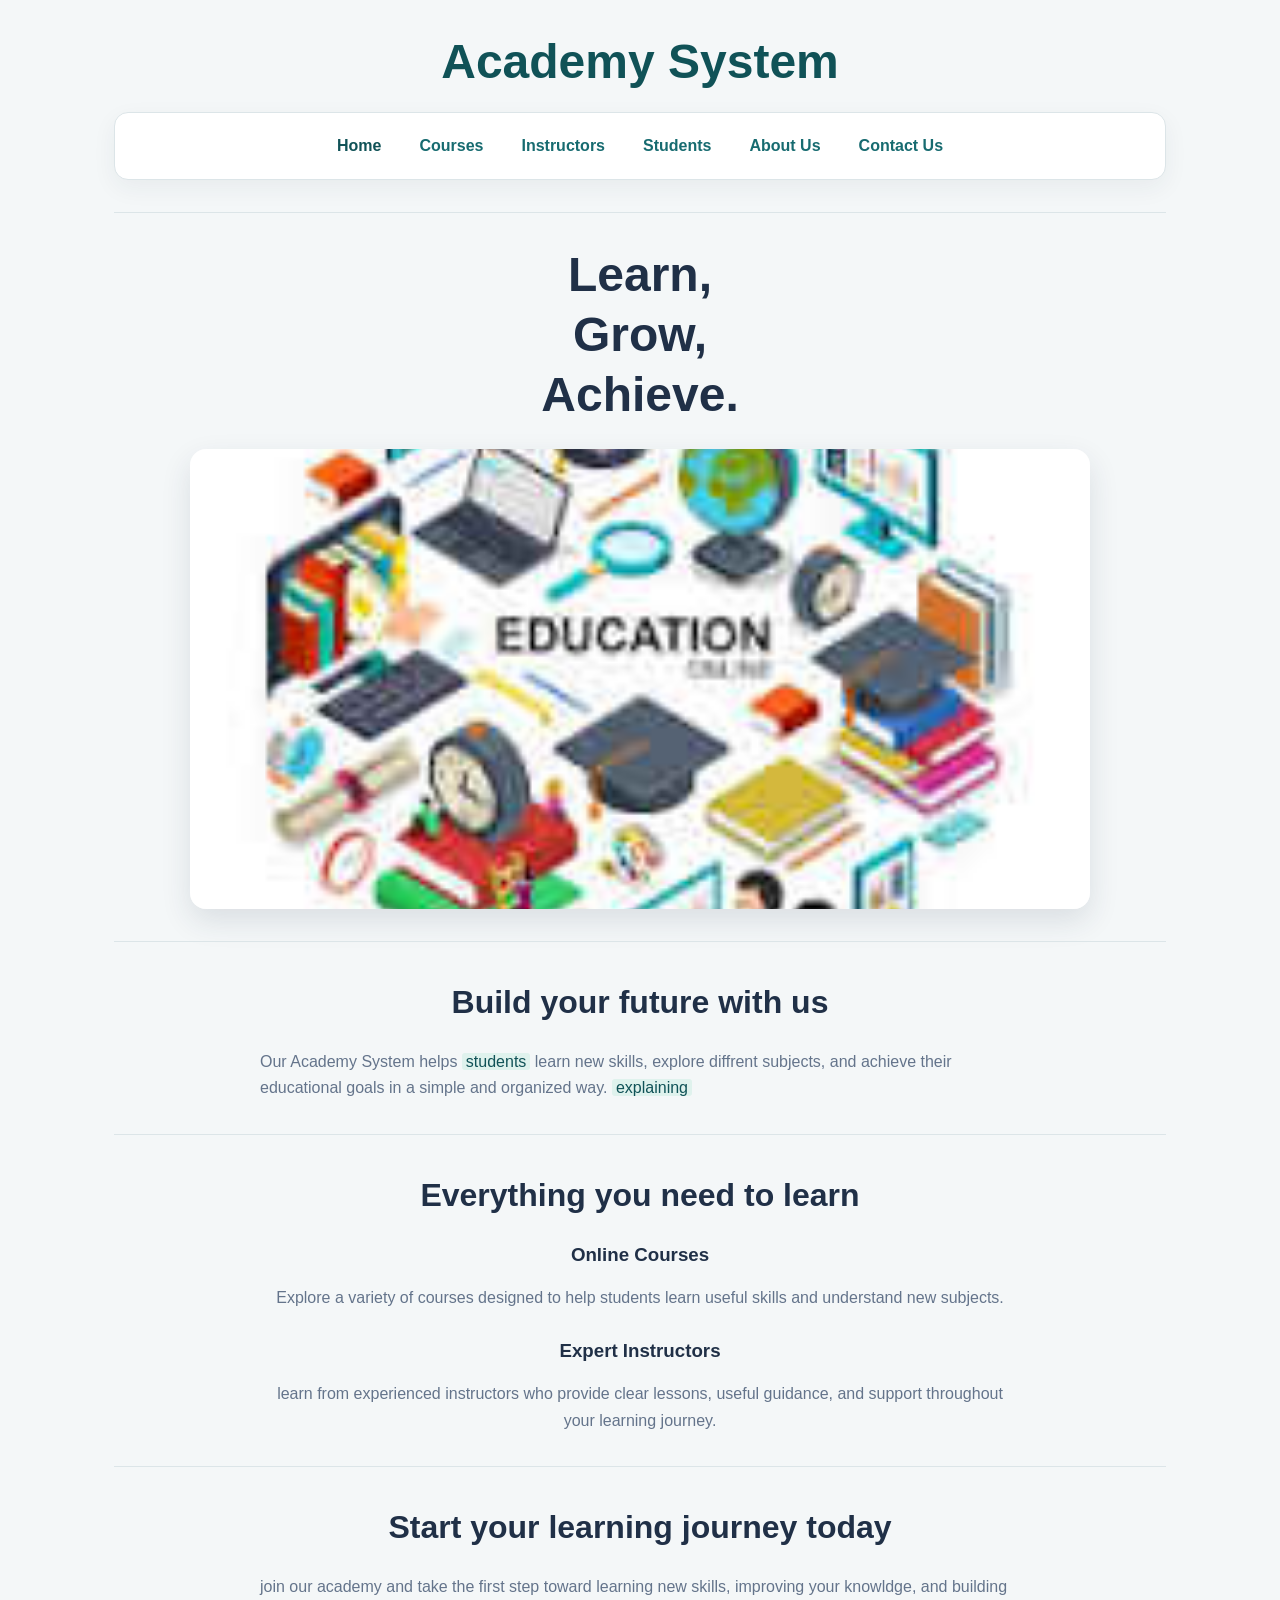
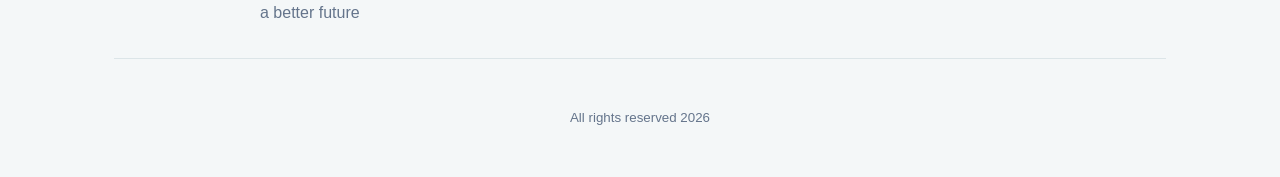
<file: index.html>
<!DOCTYPE html>

<html>
<head>
  <title>academy system</title>
  <link rel="stylesheet" href="./styles/style.css">
  
</head>
<body>
  <h1 id="main">
    Academy System
  </h1>
  
  <ul id="nav">
    <li>
      Home
    </li>
    <br>
    <li>
      <a href="./courses/courses.html">Courses</a>
    </li>
    <br>
    <li>
      <a href="./instructors/instructors.html">Instructors</a>
    </li>
<br>    
    <li>
      <a href="./students/students.html">Students</a>
    </li>
    <br>
    <li>
      <a href="./about us/aboutus.html">About Us</a>
    </li>
    
    <br>
    
    <li>
     <a href="./contact us/contactus.html"> Contact Us</a>
    </li>
  </ul>
  
  <hr>
  
  <div>
    
  
  
  <h1>
    Learn, <br> Grow, <br> Achieve. 
  </h1>
  
  <img id="img" src="assets/main.jpeg">
  </div>
  <hr>
  
  <h2>
    Build your future with us
  </h2>
  
  <p> Our Academy System helps <mark>students</mark> learn new skills, explore diffrent subjects, and achieve their educational goals in a simple and organized way. <mark> explaining </mark> </p>
  
  <hr>
  
  <h2>
    Everything you need to learn
  </h2>
  
  <div> 
    <h3>
      Online Courses
    </h3>
    <p>
      Explore a variety of courses designed to help students learn useful skills and understand new subjects.
    </p>
  </div>
  
  <div> 
    <h3>
      Expert Instructors
    </h3>
    <p>
      learn from  experienced instructors who provide clear lessons, useful guidance, and support throughout your learning journey.
    </p>
  </div>
  
  
  
  
  <hr>
  
  <h2>
    Start your learning journey today
  </h2>
  <p>join our academy and take the first step toward learning new skills, improving your knowldge, and building a better future</p>
  
  
  <hr>
  <small> All rights reserved 2026 </small>
  
  
  
   
  
  
  
  
  
  
  
  
</body>
</html>
</file>
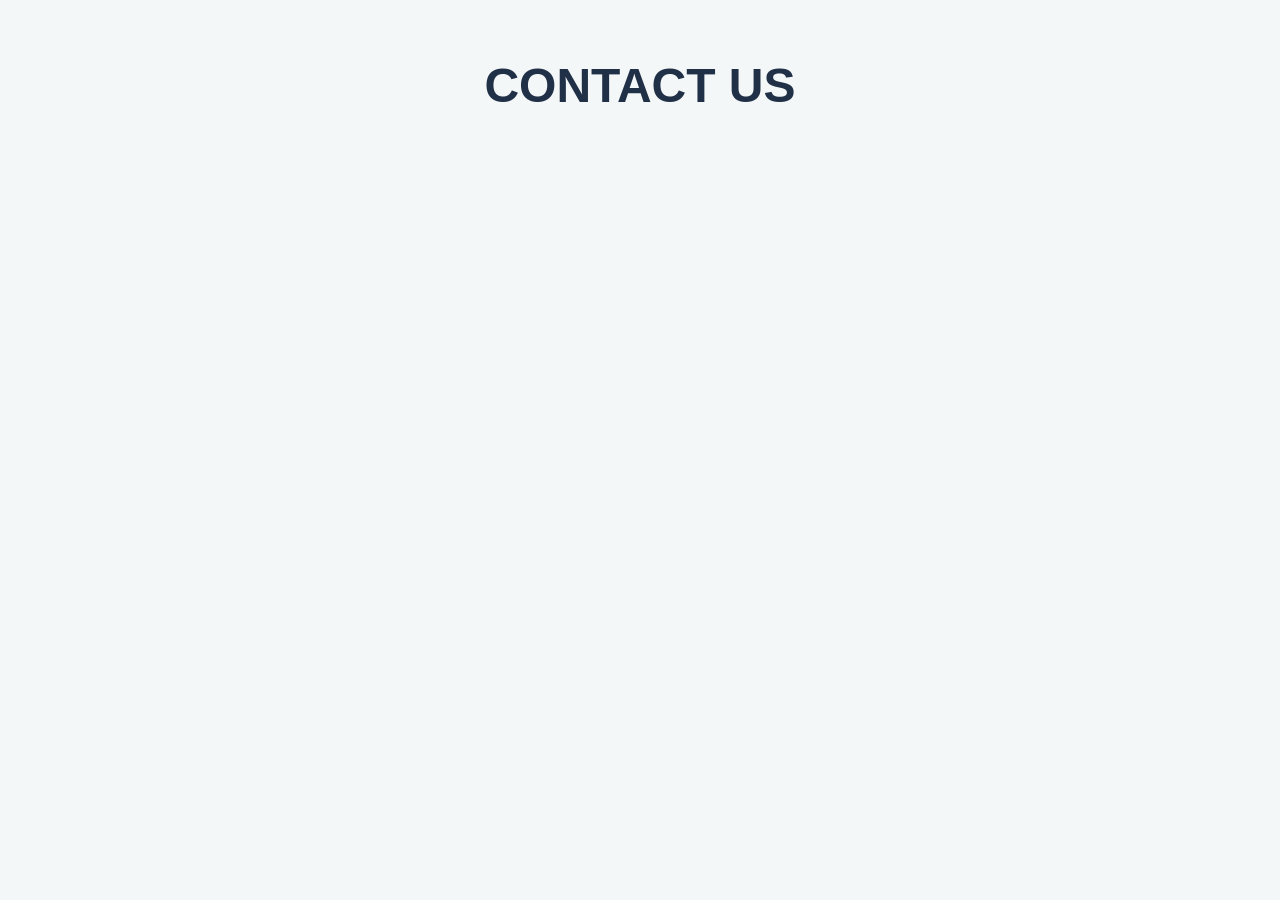
<file: contact us/contactus.html>
<!DOCTYPE html>

<html>
<head>
  <meta http-equiv="CONTENT-TYPE" content="text/html; charset=UTF-8">
  <title>contact us</title>
  <link rel="stylesheet" href="../styles/style.css">
</head>
<body>
  <h1>
    CONTACT US
  </h1>
</body>
</html>
</file>
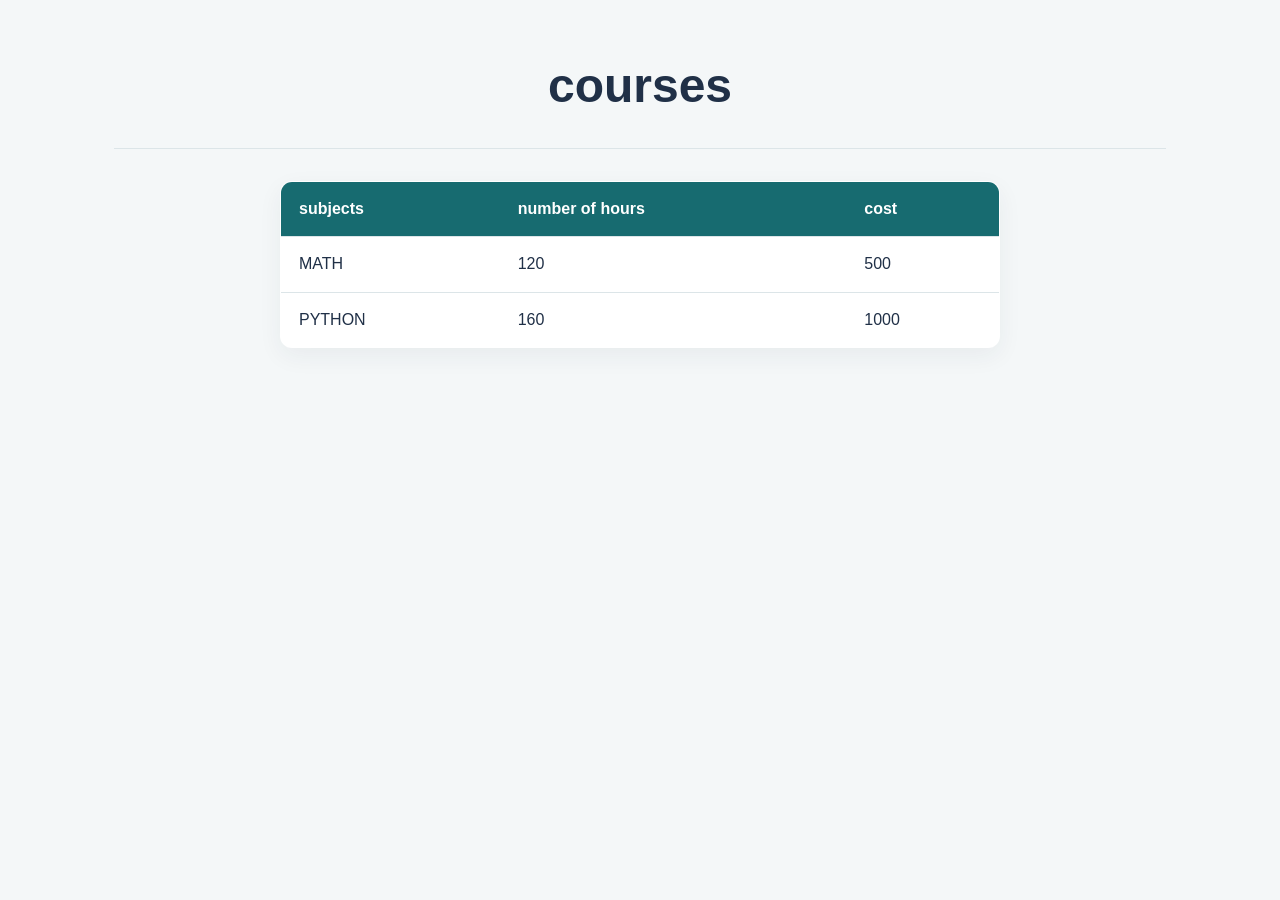
<file: courses/courses.html>
<!DOCTYPE html>

<html>
<head>
  <meta http-equiv="CONTENT-TYPE" content="text/html; charset=UTF-8">
  <title>courses</title>
  <link rel="stylesheet" href="../styles/style.css">
</head>
<body>
  <h1>
    courses
  </h1>
  
  <hr>
  <table>
    <tr>
      <th> subjects</th> <th> number of hours</th> <th> cost</th>
    </tr>
    <tr>
      <td> MATH </td> <td> 120 </td> <td> 500  </td>
    </tr>
    <tr>
      <td> PYTHON </td> <td> 160 </td> <td> 1000  </td>
    </tr>
  </table>
</body>
</html>
</file>
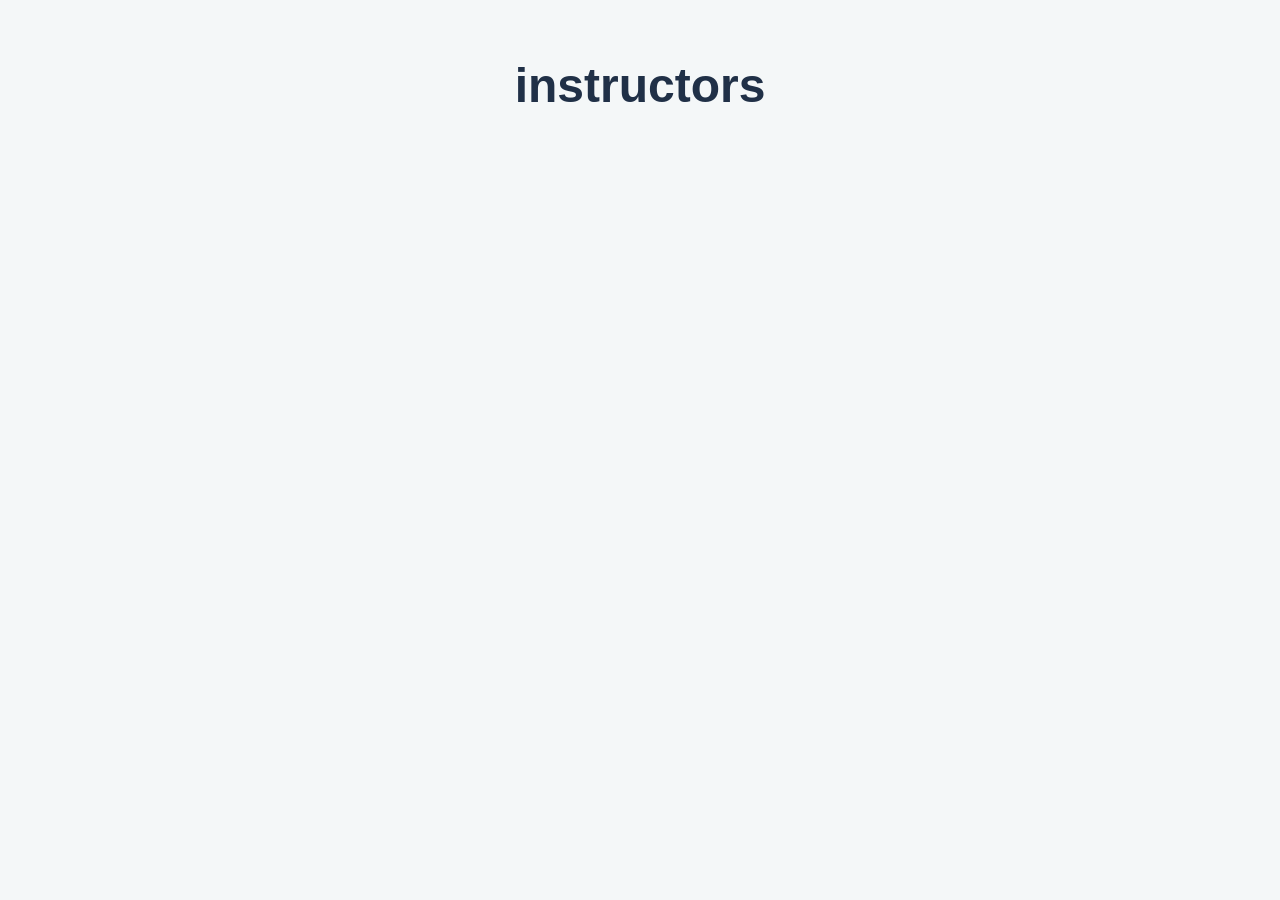
<file: instructors/instructors.html>
<!DOCTYPE html>

<html>
<head>
  <meta http-equiv="CONTENT-TYPE" content="text/html; charset=UTF-8">
  <title>instructors</title>
  <link rel="stylesheet" href="../styles/style.css">
</head>
<body>
  <h1>
    instructors
  </h1>
</body>
</html>
</file>
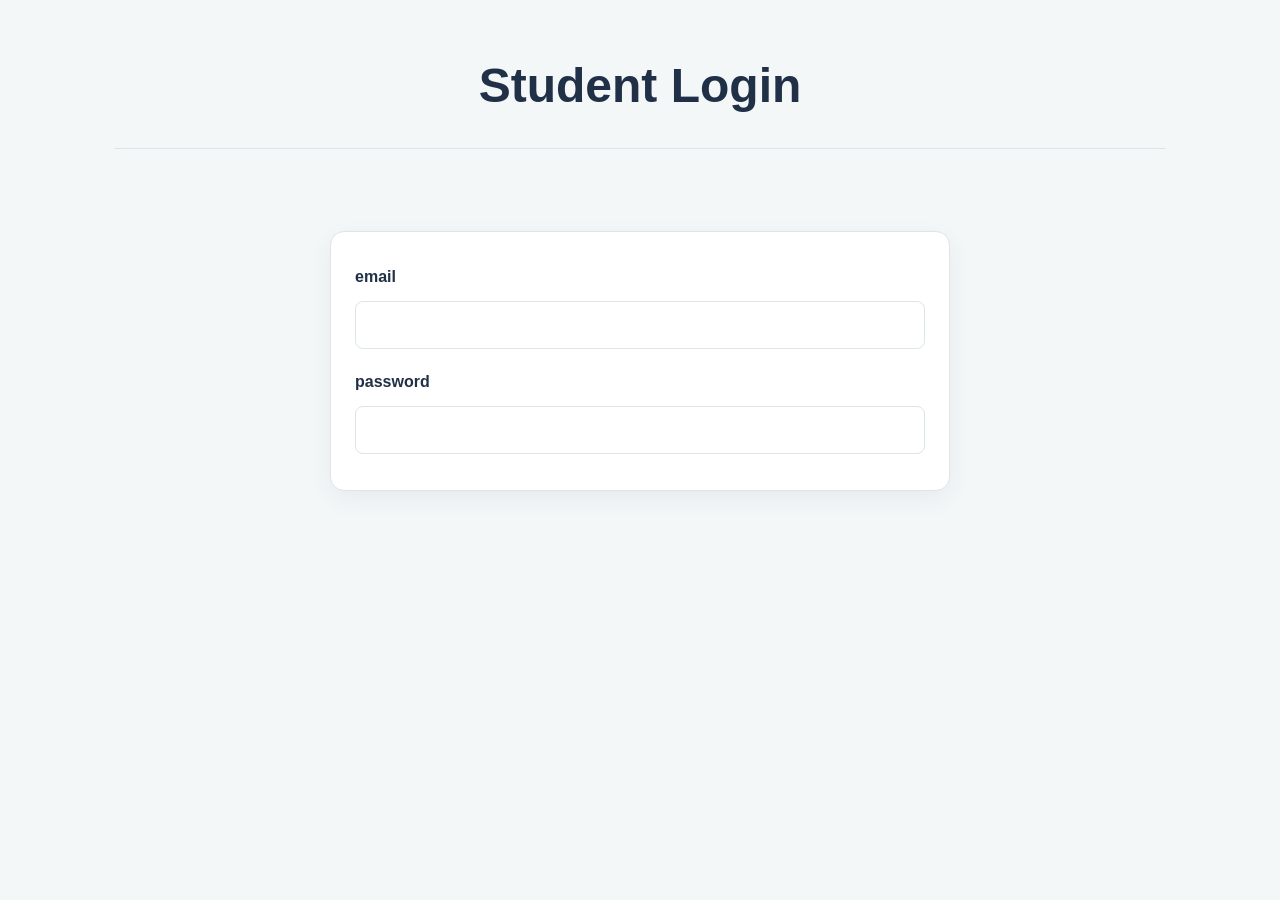
<file: students/login.html>
<!DOCTYPE html>

<html>
<head>
  <meta http-equiv="CONTENT-TYPE" content="text/html; charset=UTF-8">
  <title>Student login</title>
  <link rel="stylesheet" href="../styles/style.css">
</head>
<body>
  <h1>
    Student Login
  </h1>
  <hr>
  <br>
  <form action="/login" method="post"     >
    <label for="email">
      email
    </label>
    <input type="email" id="email">
    <br>
    <label for="pass">
      password
    </label>
    <input type="password" id="pass">
    
    
  </form>
  
</body>
</html>
</file>
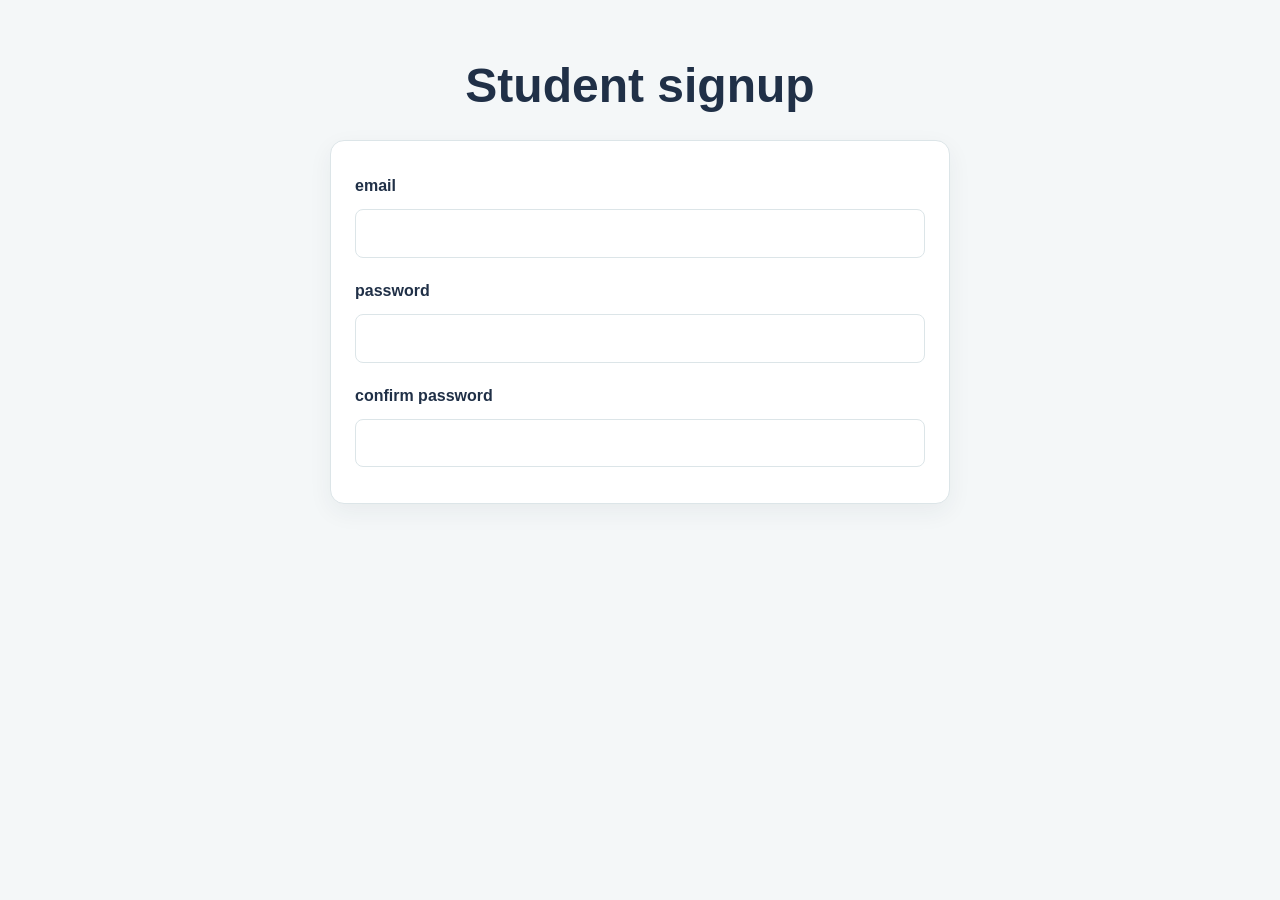
<file: students/signup.html>
<!DOCTYPE html>

<html>
<head>
  <meta http-equiv="CONTENT-TYPE" content="text/html; charset=UTF-8">
  <title>student signup </title>
  <link rel="stylesheet" href="../styles/style.css">
</head>
<body>
  <h1>
    Student signup
  </h1>
  
  
  
  <form action="/signup" method="post"     >
    <label for="email">
      email
    </label>
    <input type="email" id="email">
    <br>
    
    <label for="pass">
      password
    </label>
    <input type="password" id="pass">
    <br>
    <label for="passConfirm">
     confirm password
    </label>
    <input type="password" id="passConfirm">
    
    
  </form>
</body>
</html>
</file>
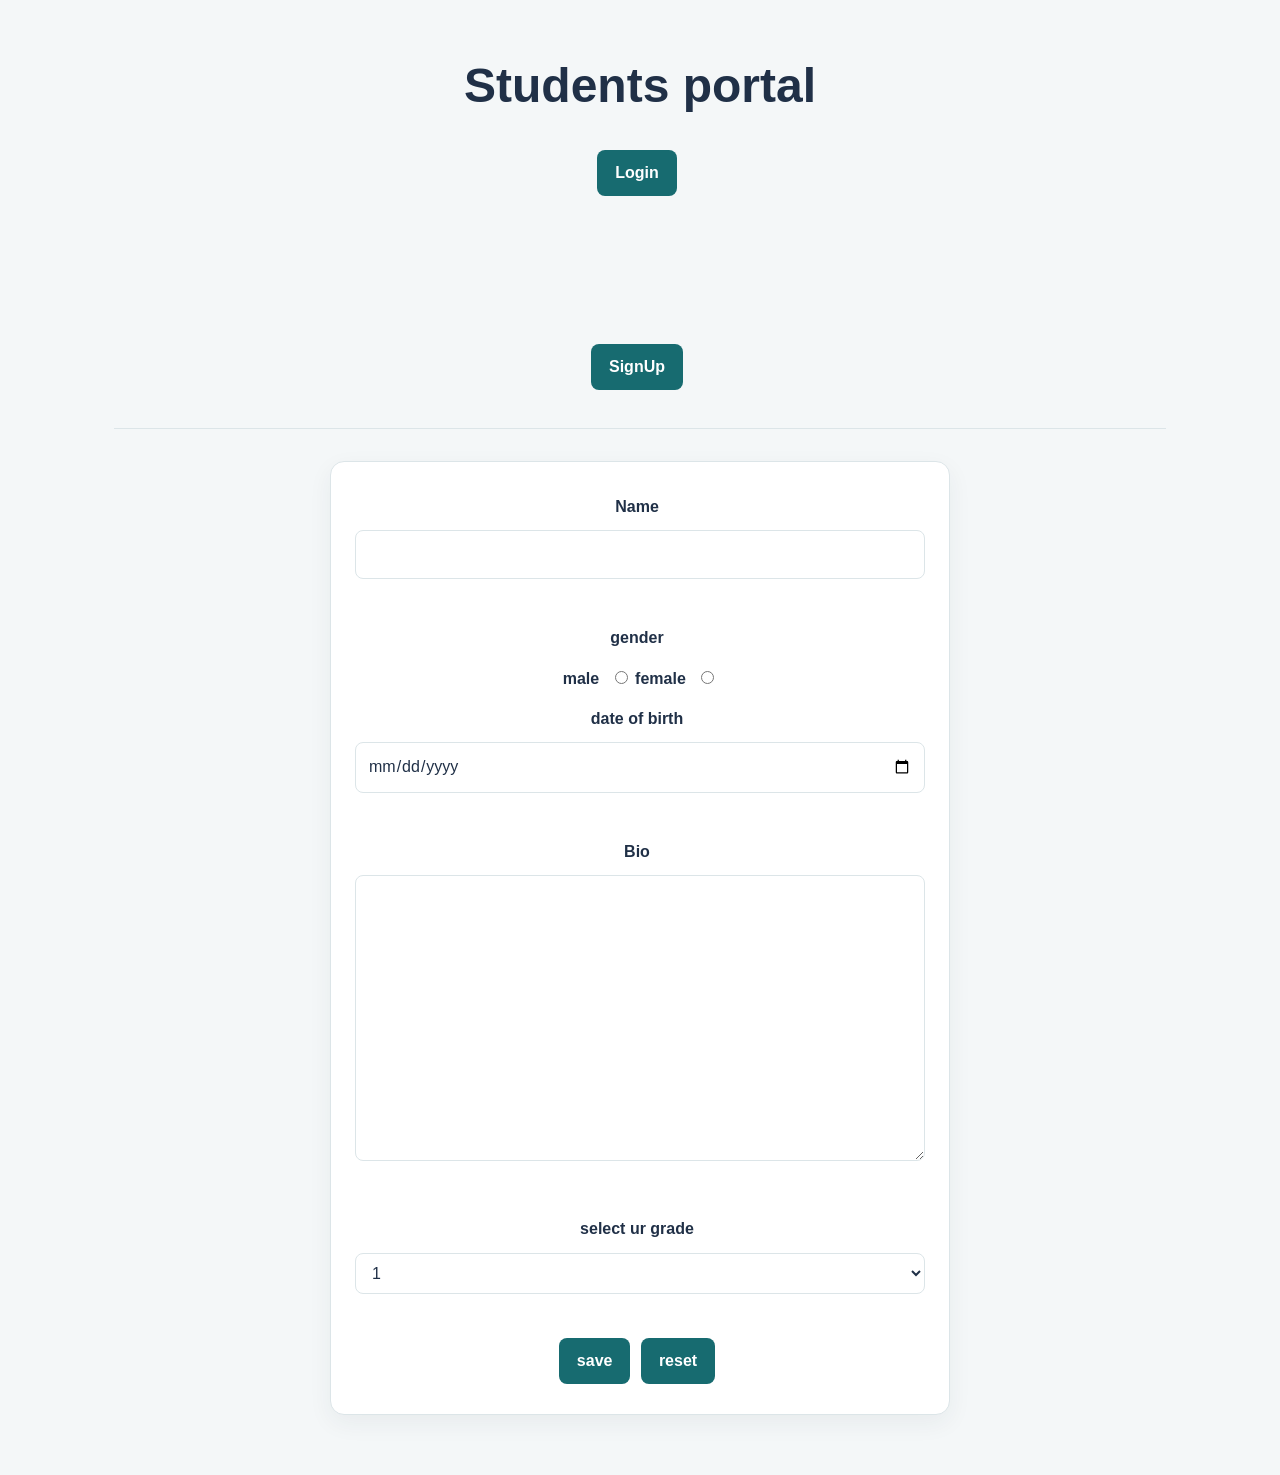
<file: students/students.html>
<!DOCTYPE html>

<html>
<head>
  <meta http-equiv="CONTENT-TYPE" content="text/html; charset=UTF-8">
  <title>students portal</title>
  <link rel="stylesheet" href="../styles/style.css">
</head>
<body>
  <h1>
    Students portal
  </h1>
  
  <div class="main-button">
    <a href="login.html">Login</a>
  </div>
  <br><br><br>
  <div class="main-button">
    <a href="signup.html">SignUp</a>
  </div>
  
  
  <hr>
  <div>
    <form action="/edit" method="POST"     >
    <label for="name">
      Name
    </label>
      <input type="text" id="name" minlength=3 maxlength=20>
      <br>
      <br>
      
      <label for="gender">
        gender
      </label>
      <br>
                               
      <label for="gender">male</label>
      <input type="radio" id="gender" name="gender" value="male">
      
            
      <label for="gender">female</label>
      <input type="radio" id="gender" name="gender" value="female">
      
      
      <br>
      <label for="birth"> date of birth</label>
      <input type="date" id="birth" min="2015-01-01" max="2025-01-01">
      
      <br>
      <br>
      
      <label for="desc"> Bio </label>
      <br>
      <textarea maxlength=500 id="desc" name="desc" cols=80 rows=10> </textarea>
      
      <br><br>
      <label for="grade">select ur grade </label>
      <select id="grade" >
        <option value="1" > 1 </option>
        <option value="2" > 2 </option>
        <option value="3" > 3 </option>
        <option value="4" > 4 </option>
        <option value="5" > 5 </option>
        <option value="6" > 6 </option>
        <option value="7" > 7 </option>
      </select>
      <br><br>
      <input type="submit" value="save">
      
      <input type="reset" value="reset">
  </form>
  </div>
  
  
  
  
  
  
  
</body>
</html>
</file>
<file: styles/style.css>
:root {
	color-scheme: light;
	--ink: #203047;
	--muted: #64748b;
	--primary: #176b70;
	--primary-dark: #105257;
	--surface: #ffffff;
	--background: #f4f7f8;
	--border: #dce5e8;
}

* {
	box-sizing: border-box;
}

body {
	max-width: 1100px;
	margin: 0 auto;
	padding: 32px 24px;
	color: var(--ink);
	background: var(--background);
	font-family: "Segoe UI", Arial, sans-serif;
	font-size: 16px;
	line-height: 1.65;
}

h1,
h2,
h3 {
	color: var(--ink);
	line-height: 1.25;
}

h1,
h2 {
	text-align: center;
}

h1 {
	margin: 24px 0;
	font-size: clamp(2rem, 5vw, 3rem);
}

h2 {
	margin-top: 40px;
	font-size: clamp(1.5rem, 3vw, 2rem);
}

p {
	max-width: 760px;
	margin: 12px auto 24px;
	color: var(--muted);
}

a {
	color: var(--primary);
	text-decoration: none;
	transition: color 160ms ease, background-color 160ms ease;
}

a:hover {
	color: var(--primary-dark);
}

a:focus-visible,
button:focus-visible,
input:focus-visible,
textarea:focus-visible,
select:focus-visible {
	outline: 3px solid #79c5c6;
	outline-offset: 3px;
}

#main {
	margin: 0 0 20px;
	text-align: center;
	color: var(--primary-dark);
}

#nav {
	display: flex;
	flex-wrap: wrap;
	justify-content: center;
	gap: 10px;
	margin: 0;
	padding: 12px;
	list-style: none;
	background: var(--surface);
	border: 1px solid var(--border);
	border-radius: 14px;
	box-shadow: 0 8px 24px rgb(32 48 71 / 6%);
}

#nav br {
	display: none;
}

#nav li {
	padding: 8px 14px;
	border: 0;
	border-radius: 8px;
	color: var(--primary-dark);
	font-weight: 600;
}

#nav li:hover {
	background: #eaf5f4;
}

body > div {
	margin: 28px 0;
	text-align: center;
}

#img {
	display: block;
	width: min(100%, 900px);
	max-height: 460px;
	margin: 24px auto;
	object-fit: cover;
	border-radius: 16px;
	box-shadow: 0 12px 30px rgb(32 48 71 / 12%);
}

hr {
	height: 1px;
	margin: 32px 0;
	border: 0;
	background: var(--border);
}

mark {
	padding: 0 4px;
	color: var(--primary-dark);
	background: #dff2ed;
	border-radius: 3px;
}

table {
	width: min(100%, 720px);
	margin: 24px auto;
	overflow: hidden;
	border-collapse: collapse;
	background: var(--surface);
	border: 1px solid var(--border);
	border-radius: 12px;
	box-shadow: 0 8px 24px rgb(32 48 71 / 6%);
}

th,
td {
	padding: 14px 18px;
	text-align: left;
	border-bottom: 1px solid var(--border);
}

th {
	color: #fff;
	background: var(--primary);
}

tr:last-child td {
	border-bottom: 0;
}

form {
	width: min(100%, 620px);
	margin: 24px auto;
	padding: 24px;
	background: var(--surface);
	border: 1px solid var(--border);
	border-radius: 14px;
	box-shadow: 0 8px 24px rgb(32 48 71 / 6%);
}

label {
	display: inline-block;
	margin: 8px 6px 6px 0;
	color: var(--ink);
	font-weight: 600;
}

input:not([type="radio"]):not([type="submit"]):not([type="reset"]),
textarea,
select {
	width: 100%;
	margin: 4px 0 12px;
	padding: 10px 12px;
	color: var(--ink);
	background: #fff;
	border: 1px solid var(--border);
	border-radius: 8px;
	font: inherit;
}

input[type="radio"] {
	accent-color: var(--primary);
}

input[type="submit"],
input[type="reset"],
.main-button a {
	display: inline-block;
	margin: 6px 6px 6px 0;
	padding: 10px 18px;
	color: #fff;
	background: var(--primary);
	border: 0;
	border-radius: 8px;
	font: inherit;
	font-weight: 600;
	cursor: pointer;
}

input[type="submit"]:hover,
input[type="reset"]:hover,
.main-button a:hover {
	color: #fff;
	background: var(--primary-dark);
}

.main-button {
	text-align: center;
}

small {
	display: block;
	padding: 16px 0;
	color: var(--muted);
	text-align: center;
}

@media (max-width: 600px) {
	body {
		padding: 20px 14px;
	}

	#nav {
		gap: 4px;
		padding: 8px;
	}

	#nav li {
		padding: 7px 10px;
	}

	form {
		padding: 18px;
	}

	th,
	td {
		padding: 10px;
	}
}
</file>
